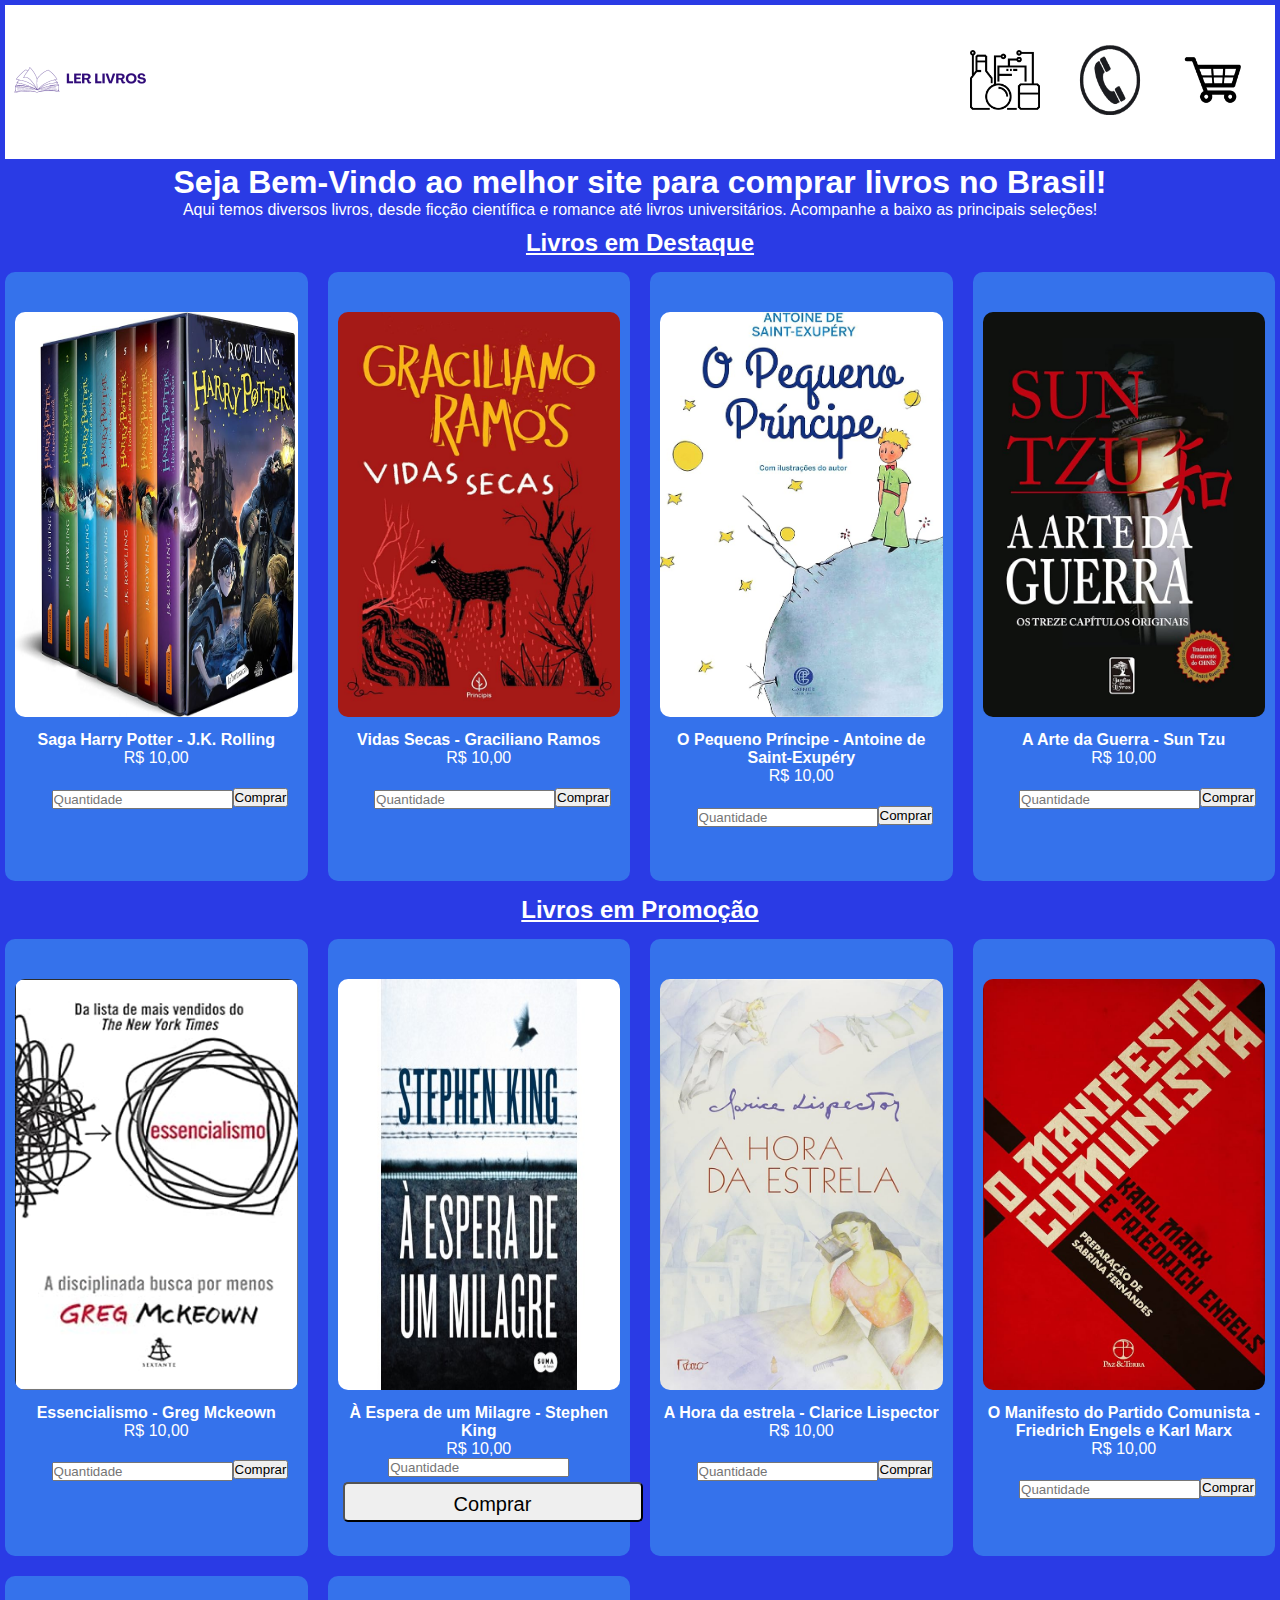
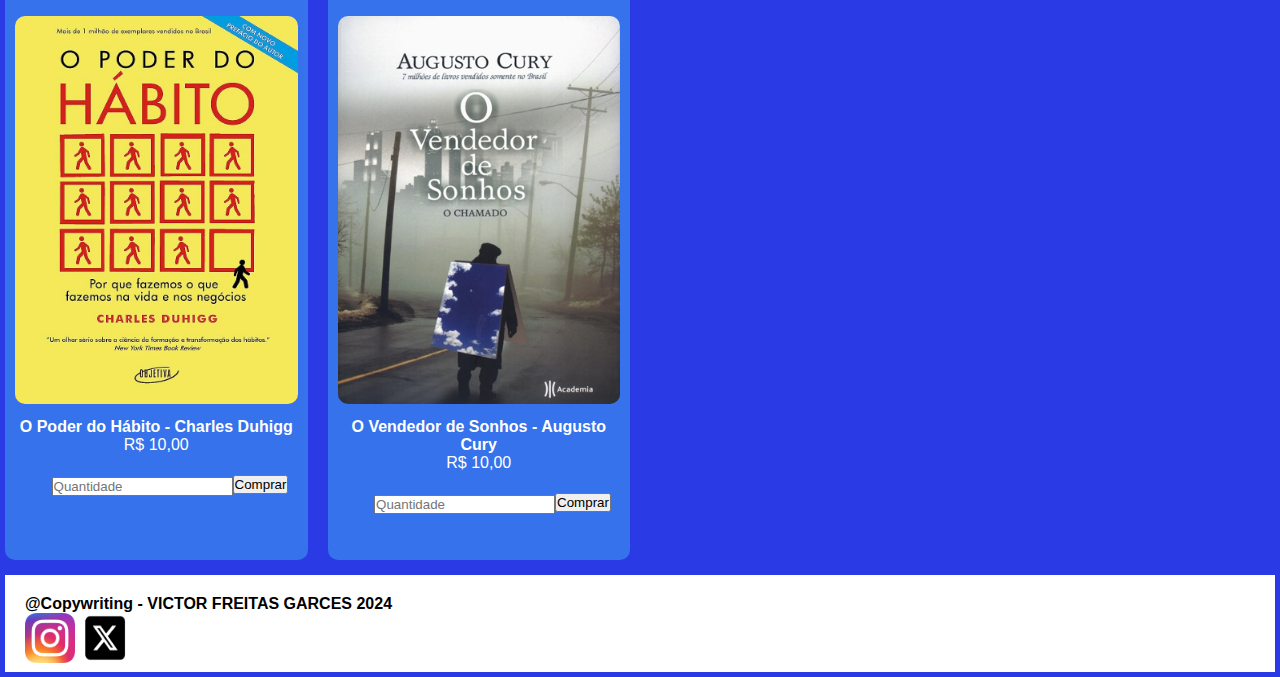
<file: index.html>
<!DOCTYPE html>
<html lang="en">
<head>
    <meta charset="UTF-8">
    <meta name="viewport" content="width=device-width, initial-scale=1.0">
    <title>Ler Livros </title>
    <link rel="shortcut icon" href="img/favicon.ico.png" type="img/x-icon">
    <link href="css/estilo.css" rel="stylesheet" >
    
</head>
<!--Início do Cabeçalho-->
<header class="cabecalho">
        <div class="logo"><a href="index.html"><img src="img/logo - ler livros-redimensionada.png" alt="logo"></a></div>
        <nav class="menu">
        <ul>    
            <li><a href="produtos.html"><img src="img/img_produtos1.png"></a></li>
            <li><a href="contato.html"><img src="img/img_contato.png"></a></li>
            <li><a href="carrinho.html"><img src="img/img_carrinhodecompras1.png"></a></li>
        </ul>
    </nav>
</header>
<!--Fim do cabeçalho-->
<body>
    <main>
    <div class="inicio">
        <h1>Seja Bem-Vindo ao melhor site para comprar livros no Brasil!</h1>
        <p>Aqui temos diversos livros, desde ficção científica e romance até livros universitários. Acompanhe a baixo as principais seleções!</p>
    </div>

<!--livros em destaque-->
    <div class="titulo">
        <h2>Livros em Destaque</h2>
    </div>
    <div class="grade">  
            <div class="produto" id="produto1">
            <img src="img/img_harry_box.jpg">
            <h4>Saga Harry Potter - J.K. Rolling</h4>
            <p>R$ 10,00</p>
            <div class="botao">
                <label> 
                    <input type="number" placeholder="Quantidade" required>
                </label>
                <button> Comprar</button>
            </div>
        </div>
        
        <div class="produto" id="produto2">
            <img src="img/img_vidas secas.jpg">
            <h4> Vidas Secas - Graciliano Ramos</h4>
            <p>R$ 10,00</p>
            <div class="botao">
                <label> 
                    <input type="number" placeholder="Quantidade" required>
                </label>
                <button> Comprar</button>
            </div>
        </div>

        <div class="produto" id="produto3">
            <img src="img/imagem_pequenoprincipe.jpg">
            <h4>O Pequeno Príncipe - Antoine de Saint-Exupéry</h4>
            <p>R$ 10,00</p>
            <div class="botao">
                <label> 
                    <input type="number" placeholder="Quantidade" required>
                </label>
                <button> Comprar</button>
            </div>
        </div>    

        <div class="produto" id="produto4">
            <img src="img/img_artedaguerra.jpg">
            <h4>A Arte da Guerra - Sun Tzu</h4>
            <p>R$ 10,00</p>
            <div class="botao">
                <label> 
                    <input type="number" placeholder="Quantidade" required>
                </label>
                <button> Comprar</button>
            </div>
        </div>
    </div>
<!--Livros em promoção-->
    <div class="titulo">
    <h2>Livros em Promoção</h2>
    </div>

    <div class="grade">

        <div class="produto" id="produto5">
            <img src="img/img_essencialismo.jpg">
            <h4>Essencialismo - Greg Mckeown</h4>
            <p>R$ 10,00</p>
            <div class="botao">
                <label> 
                    <input type="number" placeholder="Quantidade" required>
                </label>
                <button> Comprar</button>
            </div>
        </div>

        <div class="produto" id="produto6">
            <img src="img/img_aesperadeummilagre.jpg">
            <h4>À Espera de um Milagre - Stephen King</h4>
            <p>R$ 10,00</p>
            <label> 
                <input type="number" placeholder="Quantidade" required>
            </label>
            <button class="botao"> Comprar</button>
        </div>

        <div class="produto" id="produto7">
            <img src="img/img_ahoradaestrela.jpg">
            <h4>A Hora da estrela - Clarice Lispector</h4>
            <p>R$ 10,00</p>
            <div class="botao">
                <label> 
                    <input type="number" placeholder="Quantidade" required>
                </label>
                <button> Comprar</button>
            </div>
        </div>    

        <div class="produto" id="produto8">
            <img src="img/img_comunismo.jpg">
            <h4>O Manifesto do Partido Comunista - Friedrich Engels e Karl Marx</h4>
            <p>R$ 10,00</p>
            <div class="botao">
                <label> 
                    <input type="number" placeholder="Quantidade" required>
                </label>
                <button> Comprar</button>
            </div>
        </div>

        <div class="produto" id="produto9">
            <img src="img/img_opoderdohabito.jpg">
            <h4>O Poder do Hábito - Charles Duhigg</h4>
            <p>R$ 10,00</p>
            <div class="botao">
                <label> 
                    <input type="number" placeholder="Quantidade" required>
                </label>
                <button> Comprar</button>
            </div>
        </div>

        <div class="produto" id="produto10">
            <img src="img/img_ovendedordesonhos.jpg">
            <h4>O Vendedor de Sonhos - Augusto Cury</h4>
            <p>R$ 10,00</p>
            <div class="botao">
                <label> 
                    <input type="number" placeholder="Quantidade" required>
                </label>
                <button> Comprar</button>
            </div>
        </div>

    </div>


</main>
<footer class="rodape">
    <h4>@Copywriting - VICTOR FREITAS GARCES 2024</h4>
    <div class="icone">
        <a href="https://www.instagram.com/"><img src="img/img_instagram.webp"></a>
        <a href="https://twitter.com/?lang=pt-br"><img src="img/img_X.png"></a>
    </div>
</footer>
</body>
</html>
</file>
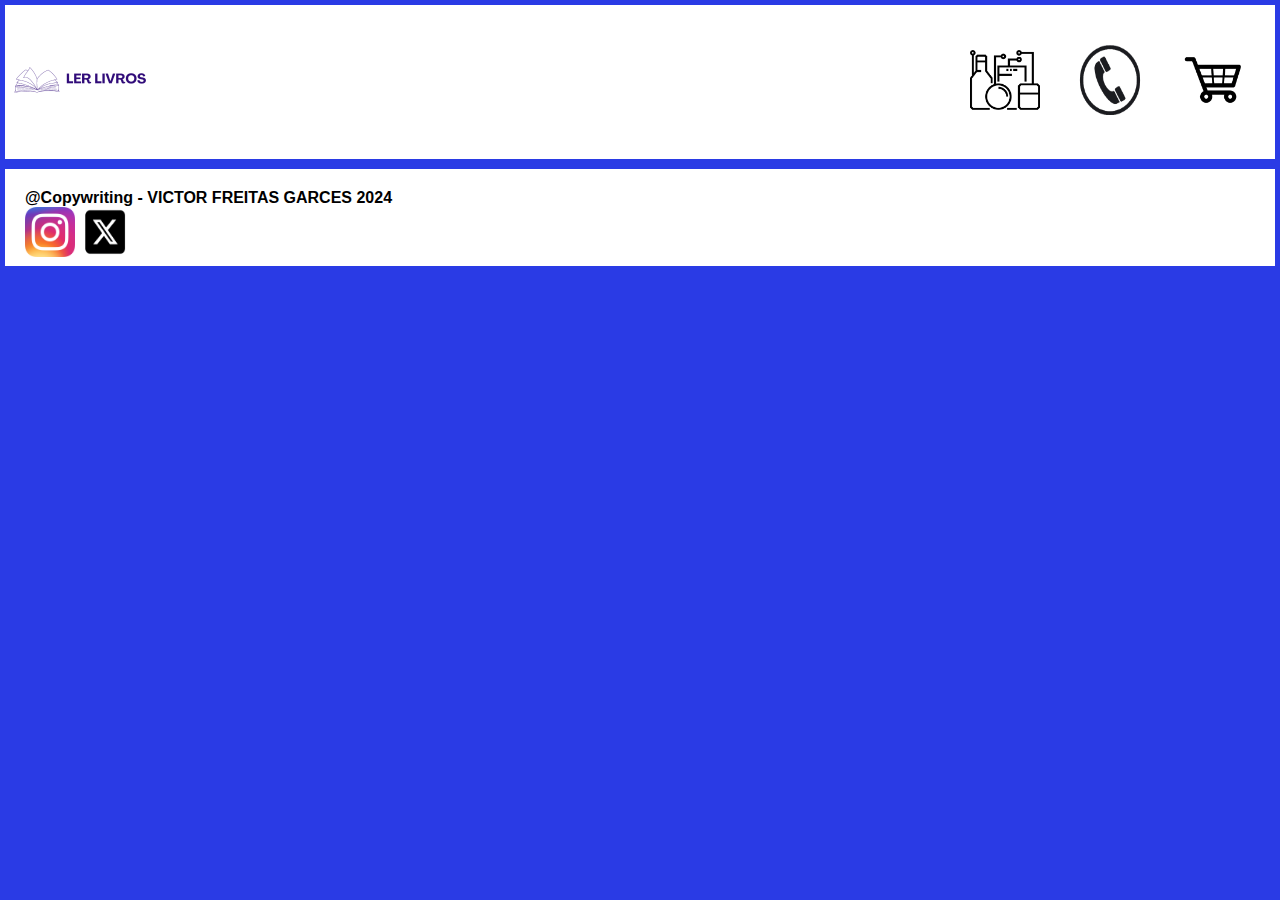
<file: carrinho.html>
<!DOCTYPE html>
<html lang="en">
<head>
    <meta charset="UTF-8">
    <meta name="viewport" content="width=device-width, initial-scale=1.0">
    <title>Ler livros - Carrinho de compras</title>
    <link rel="shortcut icon" href="img/favicon.ico.png" type="img/x-icon">
    <link href="css/estilo.css" rel="stylesheet">
</head>
<header class="cabecalho">
    <div class="logo"><a href="index.html"><img src="img/logo - ler livros-redimensionada.png" alt="logo"></a></div>
    <nav class="menu">
    <ul>    
        <li><a href="produtos.html"><img src="img/img_produtos1.png"></a></li>
        <li><a href="contato.html"><img src="img/img_contato.png"></a></li>
        <li><a href="carrinho.html"><img src="img/img_carrinhodecompras1.png"></a></li>
    </ul>
</nav>
</header>
<body>

    


    
    
    
    <footer class="rodape">
        <h4>@Copywriting - VICTOR FREITAS GARCES 2024</h4>
        <div class="icone">
            <a href="https://www.instagram.com/"><img src="img/img_instagram.webp"></a>
            <a href="https://twitter.com/?lang=pt-br"><img src="img/img_X.png"></a>
        </div>
    </footer>
</body>
</html>
</file>
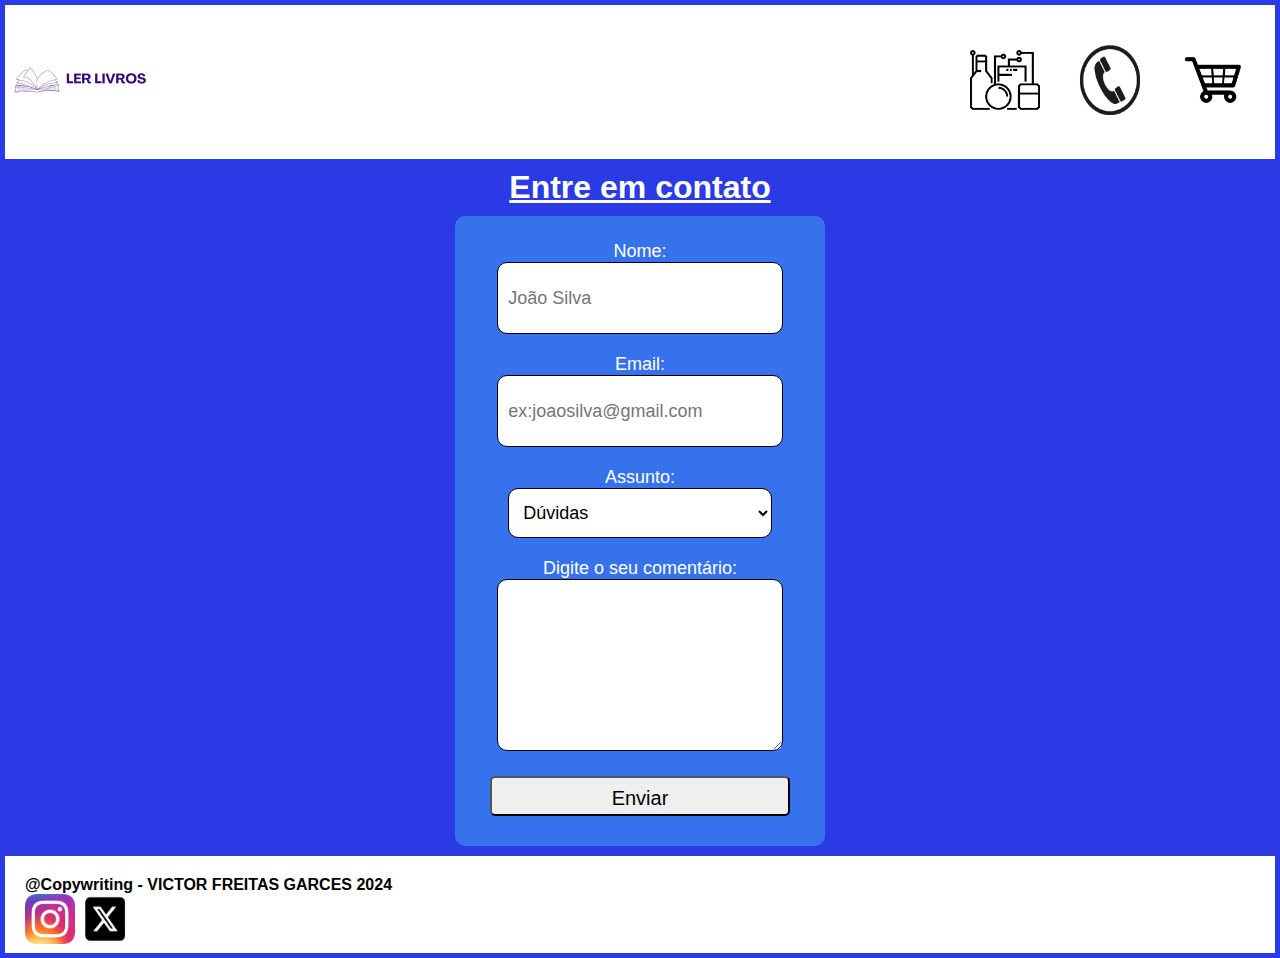
<file: contato.html>
<!DOCTYPE html>
<html lang="en">
<head>
    <meta charset="UTF-8">
    <meta name="viewport" content="width=device-width, initial-scale=1.0">
    <title>Ler livros - Contato</title>
    <link rel="shortcut icon" href="img/favicon.ico.png" type="img/x-icon">
    <link href="css/estilo.css" rel="stylesheet">
</head>
<header class="cabecalho">
    <div class="logo"><a href="index.html"><img src="img/logo - ler livros-redimensionada.png" alt="logo"></a></div>
    <nav class="menu">
    <ul>    
        <li><a href="produtos.html"><img src="img/img_produtos1.png"></a></li>
        <li><a href="contato.html"><img src="img/img_contato.png"></a></li>
        <li><a href="carrinho.html"><img src="img/img_carrinhodecompras1.png"></a></li>
    </ul>
</nav>
</header>
<body>
    <main class="corpo">
        <h1 class="titulo">Entre em contato</h1>
        <form class="contato">
            <label class="rotulo"> Nome:
                    <input type="text"  class="campo" placeholder="João Silva">
            </label>
            <label class="rotulo"> Email:
                <input type="email" class="campo" placeholder="ex:joaosilva@gmail.com" required>
            </label>
            <label class="rotulo" >Assunto:
                <br> 
                <select class="campo" required> 
                    <option>Dúvidas</option>
                    <option>Sugestões</option>
                    <option>Críticas</option>
                </select>
            </label>
            <label class="rotulo">Digite o seu comentário: 
                <br>
                <textarea class="campo" required> </textarea>
            </label>
            
            <button class="botao"> Enviar</button>    
        </form>
    </main>

<footer class="rodape">
    <h4>@Copywriting - VICTOR FREITAS GARCES 2024</h4>
        <div class="icone">
            <a href="https://www.instagram.com/"><img src="img/img_instagram.webp"></a>
            <a href="https://twitter.com/?lang=pt-br"><img src="img/img_X.png"></a>
        </div>
</footer>

</body>
</html>
</file>
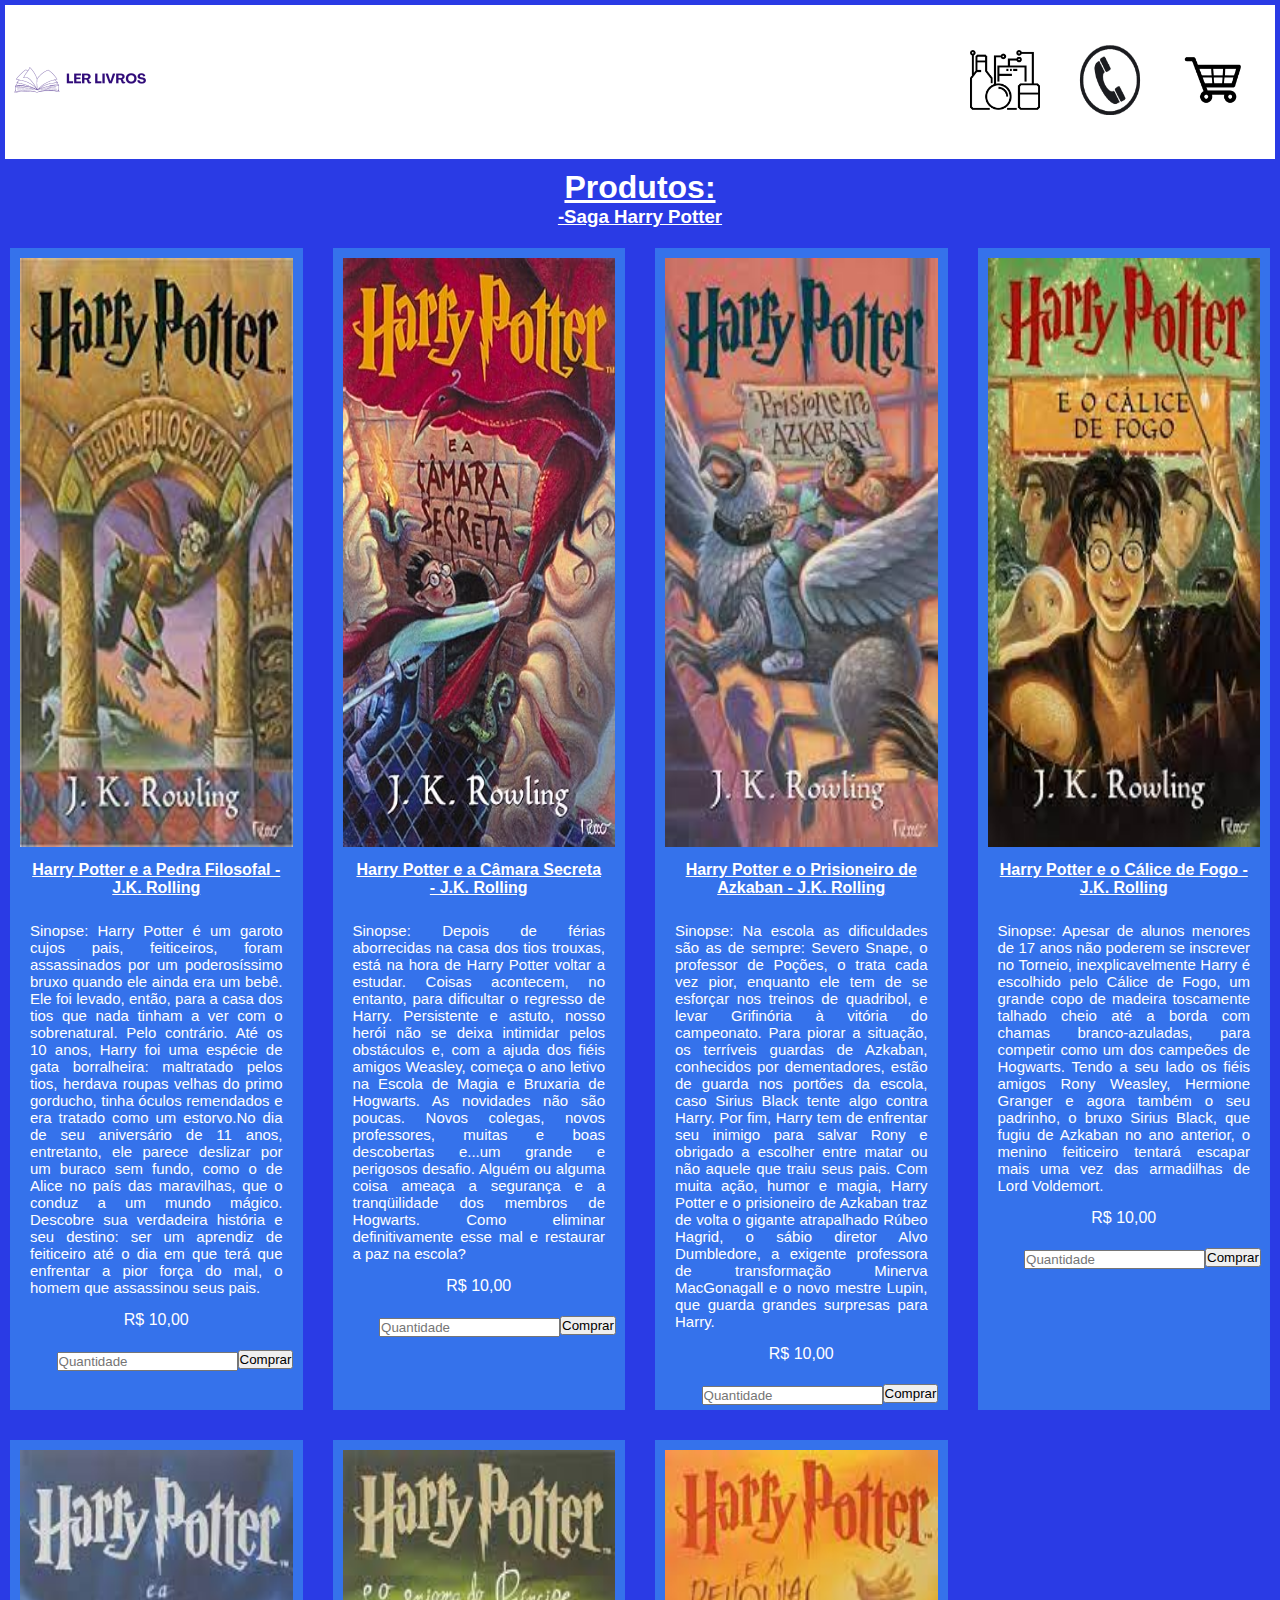
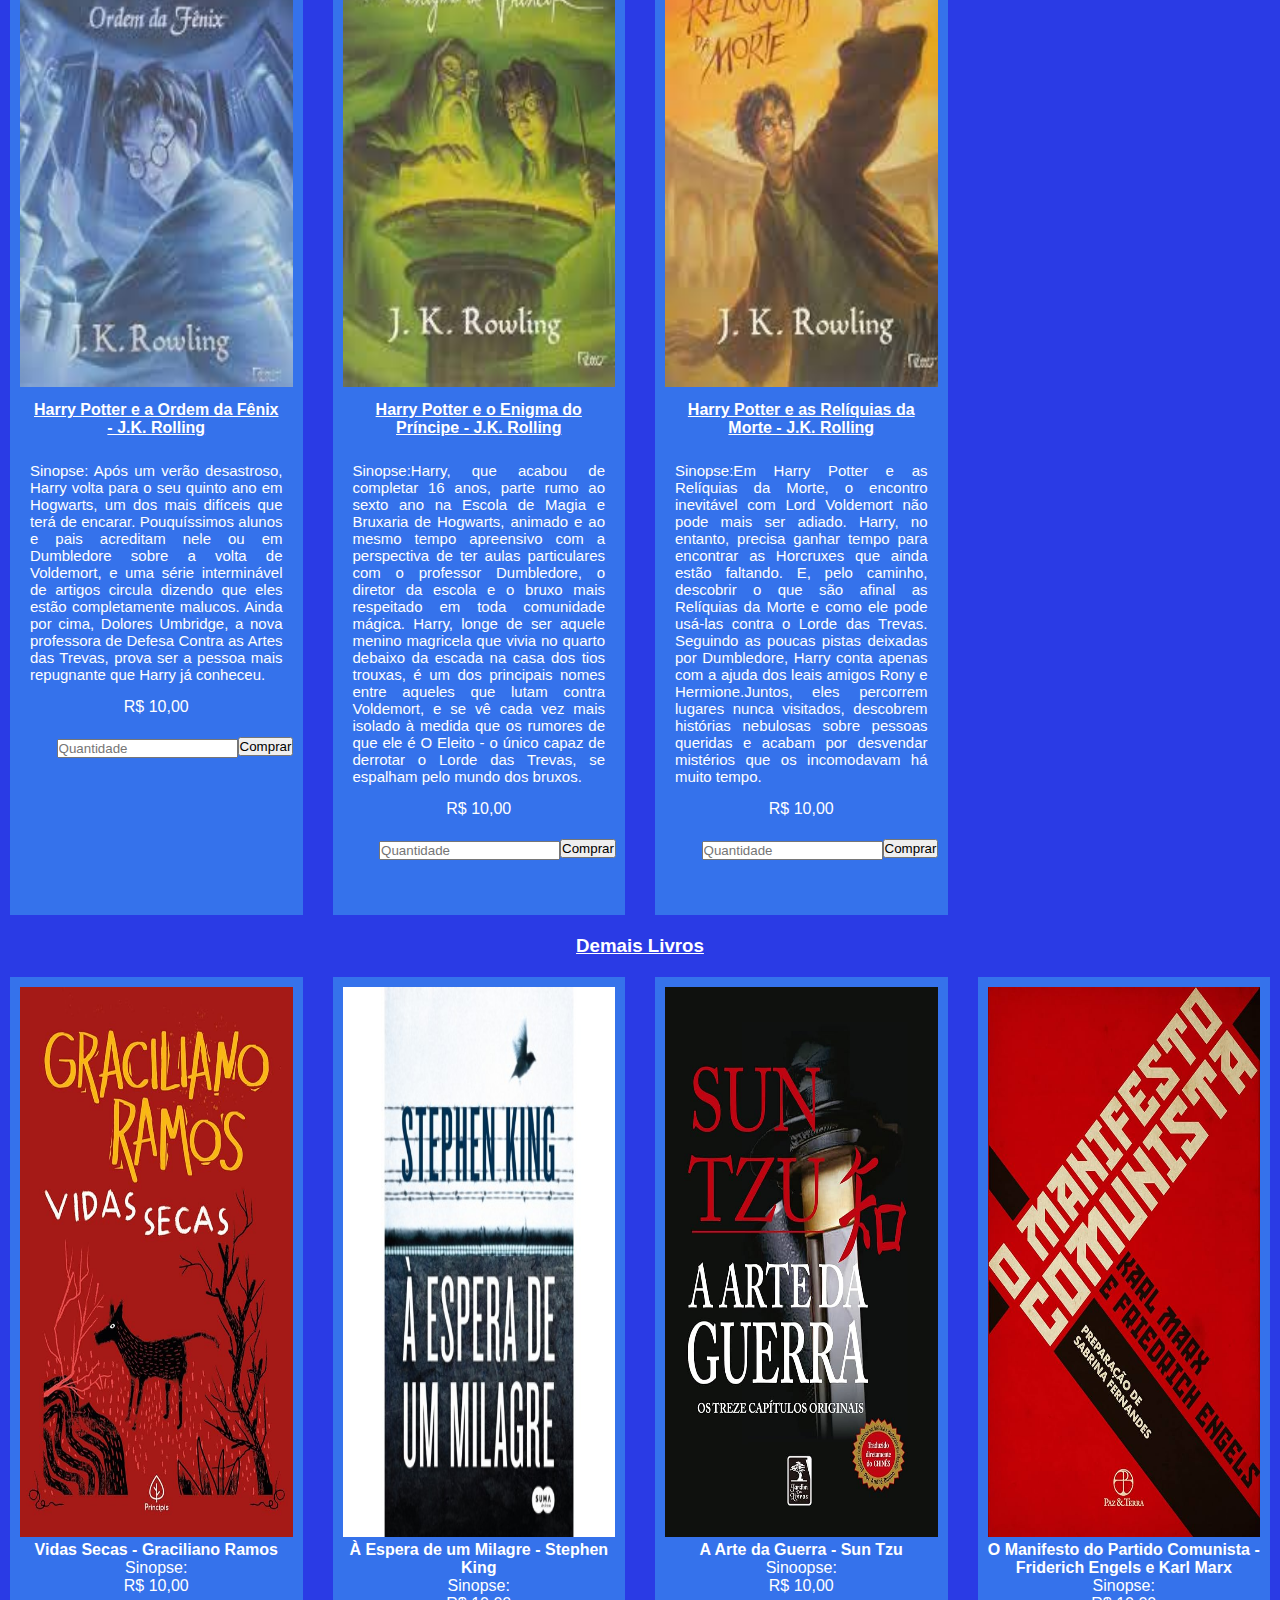
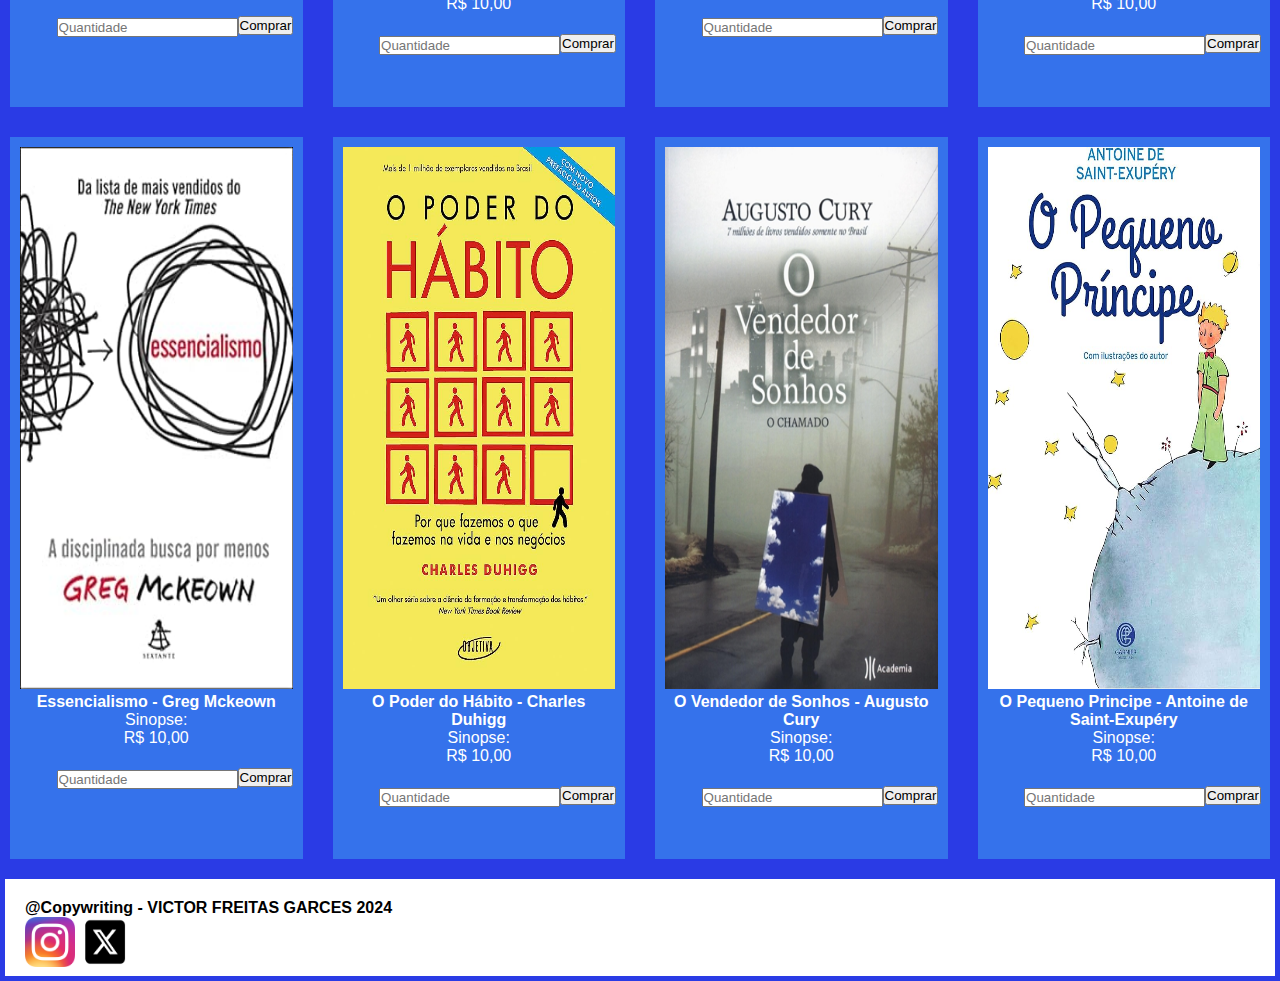
<file: produtos.html>
<!DOCTYPE html>
<html lang="en">
<head>
    <meta charset="UTF-8">
    <meta name="viewport" content="width=device-width, initial-scale=1.0">
    <title>Ler Livros - Produtos &#128230</title>
    <link rel="shortcut icon" href="img/favicon.ico.png" type="img/x-icon">
    <link href="css/estilo.css" rel="stylesheet">
</head>
    <header class="cabecalho">
        <div class="logo"><a href="index.html"><img src="img/logo - ler livros-redimensionada.png" alt="logo"></a></div>
        <nav class="menu">
        <ul>    
            <li><a href="produtos.html"><img src="img/img_produtos1.png"></a></li>
            <li><a href="contato.html"><img src="img/img_contato.png"></a></li>
            <li><a href="carrinho.html"><img src="img/img_carrinhodecompras1.png"></a></li>
        </ul>
        </nav>
    </header>
<body>
<!--Produtos-->
<div class="titulo_produtos">
    <h1>Produtos:</h1>
    <h3>-Saga Harry Potter</h3>
</div>
<div class="grade">
    
    <div class="harry" id="produto1">
        <img src="img/img_harry6.jpg">
        <h4 class="titulos">Harry Potter e a Pedra Filosofal - J.K. Rolling </h4>
        <p class="sinopse">Sinopse: Harry Potter é um garoto cujos pais, feiticeiros, foram assassinados por um poderosíssimo bruxo quando ele ainda era um bebê. Ele foi levado, então, para a casa dos tios que nada tinham a ver com o sobrenatural. Pelo contrário. Até os 10 anos, Harry foi uma espécie de gata borralheira: maltratado pelos tios, herdava roupas velhas do primo gorducho, tinha óculos remendados e era tratado como um estorvo.No dia de seu aniversário de 11 anos, entretanto, ele parece deslizar por um buraco sem fundo, como o de Alice no país das maravilhas, que o conduz a um mundo mágico. Descobre sua verdadeira história e seu destino: ser um aprendiz de feiticeiro até o dia em que terá que enfrentar a pior força do mal, o homem que assassinou seus pais.</p>
        <p>R$ 10,00</p>
        <div class="botao">
            <label> 
                <input type="number" placeholder="Quantidade" required>
            </label>
            <button> Comprar</button>
        </div>
    </div>

    <div class="harry" id="produto2">
        <img src="img/img_harry.jpg">
        <h4 class="titulos">Harry Potter e a Câmara Secreta - J.K. Rolling</h4>
        <p class="sinopse">Sinopse: Depois de férias aborrecidas na casa dos tios trouxas, está na hora de Harry Potter voltar a estudar. Coisas acontecem, no entanto, para dificultar o regresso de Harry. Persistente e astuto, nosso herói não se deixa intimidar pelos obstáculos e, com a ajuda dos fiéis amigos Weasley, começa o ano letivo na Escola de Magia e Bruxaria de Hogwarts. As novidades não são poucas. Novos colegas, novos professores, muitas e boas descobertas e...um grande e perigosos desafio. Alguém ou alguma coisa ameaça a segurança e a tranqüilidade dos membros de Hogwarts. Como eliminar definitivamente esse mal e restaurar a paz na escola?</p>
        <p>R$ 10,00</p>
        <div class="botao">
            <label> 
                <input type="number" placeholder="Quantidade" required>
            </label>
            <button> Comprar</button>
        </div>
    </div>
    
    <div class="harry" id="produto3">
        <img src="img/img_harry1.jpg">
        <h4 class="titulos">Harry Potter e o Prisioneiro de Azkaban - J.K. Rolling</h4>
        <p class="sinopse">Sinopse:  Na escola as dificuldades são as de sempre: Severo Snape, o professor de Poções, o trata cada vez pior, enquanto ele tem de se esforçar nos treinos de quadribol, e levar Grifinória à vitória do campeonato. Para piorar a situação, os terríveis guardas de Azkaban, conhecidos por dementadores, estão de guarda nos portões da escola, caso Sirius Black tente algo contra Harry. Por fim, Harry tem de enfrentar seu inimigo para salvar Rony e obrigado a escolher entre matar ou não aquele que traiu seus pais. Com muita ação, humor e magia, Harry Potter e o prisioneiro de Azkaban traz de volta o gigante atrapalhado Rúbeo Hagrid, o sábio diretor Alvo Dumbledore, a exigente professora de transformação Minerva MacGonagall e o novo mestre Lupin, que guarda grandes surpresas para Harry.</p>
        <p>R$ 10,00</p>
        <div class="botao">
            <label> 
                <input type="number" placeholder="Quantidade" required>
            </label>
            <button> Comprar</button>
        </div>
    </div>

    <div class="harry" id="produto4">
        <img src="img/img_harry2.jpg">
        <h4 class="titulos">Harry Potter e o Cálice de Fogo - J.K. Rolling</h4>
        <p class="sinopse">Sinopse: Apesar de alunos menores de 17 anos não poderem se inscrever no Torneio, inexplicavelmente Harry é escolhido pelo Cálice de Fogo, um grande copo de madeira toscamente talhado cheio até a borda com chamas branco-azuladas, para competir como um dos campeões de Hogwarts. Tendo a seu lado os fiéis amigos Rony Weasley, Hermione Granger e agora também o seu padrinho, o bruxo Sirius Black, que fugiu de Azkaban no ano anterior, o menino feiticeiro tentará escapar mais uma vez das armadilhas de Lord Voldemort.</p>
        <p>R$ 10,00</p>
        <div class="botao">
            <label> 
                <input type="number" placeholder="Quantidade" required>
            </label>
            <button> Comprar</button>
        </div>
    </div>

    <div class="harry" id="produto5">
        <img src="img/img_harry7.jpg">
        <h4 class="titulos">Harry Potter e a Ordem da Fênix - J.K. Rolling</h4>
        <p class="sinopse">Sinopse: Após um verão desastroso, Harry volta para o seu quinto ano em Hogwarts, um dos mais difíceis que terá de encarar. Pouquíssimos alunos e pais acreditam nele ou em Dumbledore sobre a volta de Voldemort, e uma série interminável de artigos circula dizendo que eles estão completamente malucos. Ainda por cima, Dolores Umbridge, a nova professora de Defesa Contra as Artes das Trevas, prova ser a pessoa mais repugnante que Harry já conheceu.</p>
        <p>R$ 10,00</p>
        <div class="botao">
            <label> 
                <input type="number" placeholder="Quantidade" required>
            </label>
            <button> Comprar</button>
        </div>
    </div>
    
    <div class="harry" id="produto6">
        <img src="img/img_harry4.jpg">
        <h4 class="titulos">Harry Potter e o Enigma do Príncipe - J.K. Rolling</h4>
        <p class="sinopse">Sinopse:Harry, que acabou de completar 16 anos, parte rumo ao sexto ano na Escola de Magia e Bruxaria de Hogwarts, animado e ao mesmo tempo apreensivo com a perspectiva de ter aulas particulares com o professor Dumbledore, o diretor da escola e o bruxo mais respeitado em toda comunidade mágica. Harry, longe de ser aquele menino magricela que vivia no quarto debaixo da escada na casa dos tios trouxas, é um dos principais nomes entre aqueles que lutam contra Voldemort, e se vê cada vez mais isolado à medida que os rumores de que ele é O Eleito - o único capaz de derrotar o Lorde das Trevas, se espalham pelo mundo dos bruxos.</p>
        <p>R$ 10,00</p>
        <div class="botao">
            <label> 
                <input type="number" placeholder="Quantidade" required>
            </label>
            <button> Comprar</button>
        </div>
    </div>

    <div class="harry" id="produto7">
        <img src="img/img_harry5.jpg">
        <h4 class="titulos">Harry Potter e as Relíquias da Morte - J.K. Rolling</h4>
        <p class="sinopse">Sinopse:Em Harry Potter e as Relíquias da Morte, o encontro inevitável com Lord Voldemort não pode mais ser adiado. Harry, no entanto, precisa ganhar tempo para encontrar as Horcruxes que ainda estão faltando. E, pelo caminho, descobrir o que são afinal as Relíquias da Morte e como ele pode usá-las contra o Lorde das Trevas. Seguindo as poucas pistas deixadas por Dumbledore, Harry conta apenas com a ajuda dos leais amigos Rony e Hermione.Juntos, eles percorrem lugares nunca visitados, descobrem histórias nebulosas sobre pessoas queridas e acabam por desvendar mistérios que os incomodavam há muito tempo.</p>
        <p>R$ 10,00</p>
        <div class="botao">
            <label> 
                <input type="number" placeholder="Quantidade" required>
            </label>
            <button> Comprar</button>
        </div>
    </div>

</div>

    <div class="titulo_produtos">
        <h3>Demais Livros</h3>
    </div>

<div class="grade">
    <div class="outros" id="produto1">
        <img src="img/img_vidas secas.jpg">
        <h4> Vidas Secas - Graciliano Ramos</h4>
        <p>Sinopse:</p>
        <p>R$ 10,00</p>
        <div class="botao">
            <label> 
                <input type="number" placeholder="Quantidade" required>
            </label>
            <button> Comprar</button>
        </div>
    </div>

    <div class="outros" id="produto2">       
        <img src="img/img_aesperadeummilagre.jpg">
        <h4>À Espera de um Milagre - Stephen King</h4>
        <p>Sinopse:</p>
        <p>R$ 10,00</p>
        <div class="botao">
            <label> 
                <input type="number" placeholder="Quantidade" required>
            </label>
            <button> Comprar</button>
        </div>
    </div>
        
    <div class="outros" id="produto3">
        <img src="img/img_artedaguerra.jpg">
        <h4>A Arte da Guerra - Sun Tzu</h4>
        <P>Sinoopse:</P>
        <p>R$ 10,00</p>
        <div class="botao">
            <label> 
                <input type="number" placeholder="Quantidade" required>
            </label>
            <button> Comprar</button>
        </div>
    </div>
        
    <div class="outros" id="produto4">
        <img src="img/img_comunismo.jpg">
        <h4>O Manifesto do Partido Comunista - Friderich Engels e Karl Marx</h4>
        <p>Sinopse:</p>
        <p>R$ 10,00</p>
        <div class="botao">
            <label> 
                <input type="number" placeholder="Quantidade" required>
            </label>
            <button> Comprar</button>
        </div>
    </div>

    <div class="outros" id="produto5">
        <img src="img/img_essencialismo.jpg">
        <h4>Essencialismo - Greg Mckeown</h4>
        <p>Sinopse:</p>
        <p>R$ 10,00</p>
        <div class="botao">
            <label> 
                <input type="number" placeholder="Quantidade" required>
            </label>
            <button> Comprar</button>
        </div>
    </div>

    <div class="outros" id="produto6">
        <img src="img/img_opoderdohabito.jpg">
        <h4>O Poder do Hábito - Charles Duhigg</h4>
        <p>Sinopse:</p>
        <p>R$ 10,00</p>
        <div class="botao">
            <label> 
                <input type="number" placeholder="Quantidade" required>
            </label>
            <button> Comprar</button>
        </div>
    </div>

    <div class="outros" id="produto7">
        <img src="img/img_ovendedordesonhos.jpg">
        <h4>O Vendedor de Sonhos - Augusto Cury</h4>
        <p>Sinopse:</p>
        <p>R$ 10,00</p>
        <div class="botao">
            <label> 
                <input type="number" placeholder="Quantidade" required>
            </label>
            <button> Comprar</button>
        </div>
    </div>

    <div class="outros" id="produto8">
        <img src="img/imagem_pequenoprincipe.jpg">
        <h4>O Pequeno Principe - Antoine de Saint-Exupéry</h4>
        <p>Sinopse:</p>
        <p>R$ 10,00</p>
        <div class="botao">
            <label> 
                <input type="number" placeholder="Quantidade" required>
            </label>
            <button> Comprar</button>
        </div>
    </div>
</div>






<footer class="rodape">
    <h4>@Copywriting - VICTOR FREITAS GARCES 2024</h4>
        <div class="icone">
            <a href="https://www.instagram.com/"><img src="img/img_instagram.webp"></a>
            <a href="https://twitter.com/?lang=pt-br"><img src="img/img_X.png"></a>
        </div>
    </footer>   
</body>
</html>
</file>
<file: css/estilo.css>
* {
    margin: 0;
    padding: 0;

}
body {
    background-color:#2A3BE5;
    color: white;
    font-family:'Trebuchet MS', 'Lucida Sans Unicode', 'Lucida Media', 'Lucida Sans', Arial, sans-serif;
}
.cabecalho {
    background-color: white;
    color: #2A3BE5;
    margin: 5px;
    display:flex;
    justify-content: space-between;
    align-items: center;
    
}
.navegacao {
    display:flex;
}
.menu {
    display: flex;
    list-style: none;
    align-items: center;
    margin-left: auto;
}
.menu a {
    margin-left: 10px;
}
.menu li:first-child {
    margin-left: 0;
}
.menu ul {
    list-style: none;
    display: inline-flex;
}
.menu img {
    max-width: 35px;
    min-height: 35px;
    padding-right: 25px;
}    
.logo img {
    max-width: 150px;
    max-height: 150px;
}
.inicio {
    text-align: center;
}
.titulo {
    text-align: center;
    text-decoration: underline;
    margin: 10px;
}
.grade {
    display: grid;
    grid-template-columns: repeat(auto-fill, minmax(300px, 1fr));
    gap:10px;

}
.produto {
    background-color:rgba(54, 117, 235, 0.959) ;
    text-align: center;
    padding: 10px;
    padding-bottom: 20px;
    margin: 5px;
    align-items: center;
    border-radius: 10px;
}
.produto img {
    width: 100%;
    margin-bottom: 10px;
    margin-top: 30px;
    height: 70%;
    border-radius: 10px;
    
}

.botao {
    color: #000;
    margin: 5px;
    display: inline-flex;
    align-items: center;
    padding-top: 5px;
    width: 300px;
    height: 40px;
    font-size: 20px;
    justify-content: center;
    border-radius: 5px;
}

.rodape {
    margin: 5px;
    background-color: #FFFFFF;
    color: #000;
    padding: 20px;
    padding-bottom: 5px;
    margin-top: 10px;
    
}
.icone img {
    align-items:self-end;
    width: 50px;
    height: 50px;
    
}
/*página de produtos*/

.titulo_produtos {
    font-family:'Trebuchet MS', 'Lucida Sans Unicode', 'Lucida Media', 'Lucida Sans', Arial, sans-serif;
    text-align: center;
    text-decoration: underline;
    margin: 10px;
}
.harry {
    background-color:rgba(54, 117, 235, 0.959) ;
    text-align: center;
    padding: 10px;
    padding-bottom: 170px;
    margin: 10px;
    align-items: center;
}
.harry img {
    width: 100%;
    height: 60%;
}
.titulos {
    font-family:'Trebuchet MS', 'Lucida Sans Unicode', 'Lucida Media', 'Lucida Sans', Arial, sans-serif;
    text-align: center;
    text-decoration: underline;
    margin: 10px; 
    padding-bottom: 5px;
}
.sinopse {
    text-align:justify;
    padding: 10px;
    font-size: 15px;
    padding-bottom: 15px;
}
.outros {
    background-color:rgba(54, 117, 235, 0.959) ;
    text-align: center;
    padding: 10px;
    padding-bottom: 170px;
    margin: 10px;
    align-items: center;

}
.outros img {
    width: 100%;
    height: 100%;
}

@media (min-width:768px) {
    .menu img {
        max-width: 70px;
        min-height: 70px;
    }
    .contato {
        width: 600px;
        font-size: 20px;
        padding: 28px;
        max-width: 320px;
    }
    .campo {
        font-size: 20px;
        width: 600px;
        height: 40px;

    }
    .contato {

        width: 600px;
        padding: 45px;
        max-width: 320px;

    }
    .botao {
        width: 300px;
        
    }

}

/*Página de contato*/ 

.corpo {
    margin-left: auto;
    margin-right: auto;
}

.contato {
    font-size: 18px;
    background-color: rgba(54, 117, 235, 0.959);
    width: 80%;
    margin-left: auto;
    margin-right: auto;
    padding: 25px;
    max-width: 320px;
    border-radius: 10px;
    display: grid;
    justify-content: center;
}
.rotulo {
    display: grid;
    margin-bottom: 20px;
    justify-items: center;
}
.campo {
    background-color: white;
    display: grid;
    width: 85%;
    height: 50px;
    padding: 10px;
    font-size: 18px;
    border: 1px #000000 solid;
    border-radius: 10px;
    
}
textarea.campo {
    max-width: 300px;
    height: 150px;
    padding: 10px;
}
.select.campo {
    height: 100px;
}
</file>
